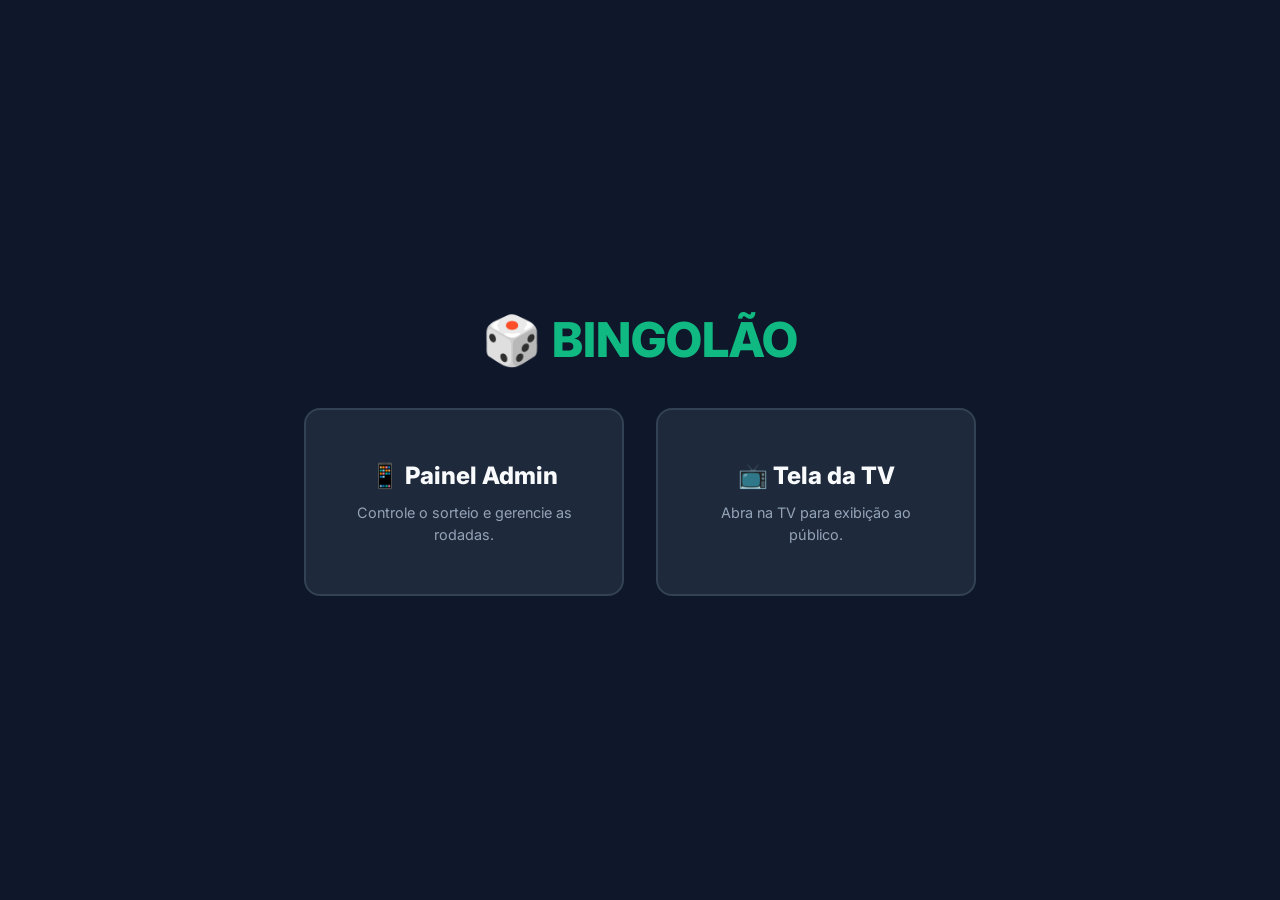
<file: index.html>
<!DOCTYPE html>
<html lang="pt-BR">

<head>
    <meta charset="UTF-8">
    <meta name="viewport" content="width=device-width, initial-scale=1.0">
    <title>BINGOLÃO</title>
    <meta name="apple-mobile-web-app-capable" content="yes">
    <meta name="apple-mobile-web-app-status-bar-style" content="black-translucent">
    <meta name="mobile-web-app-capable" content="yes">
    <meta name="theme-color" content="#0f172a">
    <link rel="stylesheet" href="shared/css/style.css">
    <link rel="manifest" href="manifest.json">
    <style>
        .portal-container {
            display: flex;
            flex-direction: column;
            align-items: center;
            justify-content: center;
            min-height: 100vh;
            text-align: center;
        }

        .portal-title {
            font-size: 3rem;
            margin-bottom: 2rem;
            color: var(--primary-color);
        }

        .portal-links {
            display: flex;
            gap: 2rem;
        }

        .portal-card {
            background-color: var(--panel-bg);
            padding: 3rem;
            border-radius: 16px;
            text-decoration: none;
            color: var(--text-color);
            border: 2px solid var(--border-color);
            transition: border-color 0.2s, transform 0.2s;
            width: 250px;
        }

        .portal-card:hover {
            border-color: var(--primary-color);
            transform: translateY(-5px);
        }

        .portal-card h2 {
            font-size: 1.5rem;
            margin-bottom: 0.5rem;
        }

        .portal-card p {
            color: var(--muted-color);
            font-size: 0.9rem;
        }
    </style>
</head>

<body>
    <div class="portal-container">
        <h1 class="portal-title">🎲 BINGOLÃO</h1>
        <div class="portal-links">
            <a href="admin/index.html" class="portal-card" target="_blank">
                <h2>📱 Painel Admin</h2>
                <p>Controle o sorteio e gerencie as rodadas.</p>
            </a>
            <a href="tv/index.html" class="portal-card" target="_blank">
                <h2>📺 Tela da TV</h2>
                <p>Abra na TV para exibição ao público.</p>
            </a>
        </div>
    </div>
</body>

</html>
</file>
<file: shared/css/style.css>
/* shared/css/style.css */
@import url('https://fonts.googleapis.com/css2?family=Inter:wght@400;600;800;900&display=swap');

:root {
    --bg-color: #0f172a;
    /* Slate 900 */
    --text-color: #f8fafc;
    /* Slate 50 */
    --primary-color: #10b981;
    /* Emerald 500 */
    --primary-dark: #059669;
    /* Emerald 600 */
    --secondary-color: #3b82f6;
    /* Blue 500 */
    --danger-color: #ef4444;
    /* Red 500 */
    --panel-bg: #1e293b;
    /* Slate 800 */
    --border-color: #334155;
    /* Slate 700 */
    --muted-color: #94a3b8;
    /* Slate 400 */

    font-family: 'Inter', system-ui, -apple-system, sans-serif;
}

* {
    box-sizing: border-box;
    margin: 0;
    padding: 0;
}

body {
    background-color: var(--bg-color);
    color: var(--text-color);
    line-height: 1.5;
    -webkit-font-smoothing: antialiased;
}

h1,
h2,
h3,
h4 {
    font-weight: 800;
}

button {
    font-family: inherit;
    cursor: pointer;
    border: none;
    outline: none;
    border-radius: 8px;
    font-weight: 600;
    transition: transform 0.1s, opacity 0.2s;
}

button:active {
    transform: scale(0.98);
}

button:disabled {
    opacity: 0.5;
    cursor: not-allowed;
    transform: none;
}

/* Utils */
.container {
    max-width: 1200px;
    margin: 0 auto;
    padding: 1rem;
}

.text-center {
    text-align: center;
}

.mt-4 {
    margin-top: 1rem;
}

.mb-4 {
    margin-bottom: 1rem;
}

.flex {
    display: flex;
}

.flex-col {
    display: flex;
    flex-direction: column;
}

.items-center {
    align-items: center;
}

.justify-center {
    justify-content: center;
}

.gap-2 {
    gap: 0.5rem;
}

.gap-4 {
    gap: 1rem;
}

/* Buttons */
.btn {
    padding: 0.75rem 1.5rem;
    font-size: 1rem;
    background-color: var(--panel-bg);
    color: var(--text-color);
    border: 1px solid var(--border-color);
}

.btn-primary {
    background-color: var(--primary-color);
    color: #fff;
    border: none;
    font-size: 1.25rem;
    padding: 1rem 2rem;
}

.btn-danger {
    background-color: var(--danger-color);
    color: #fff;
    border: none;
}

.btn-warning {
    background-color: #f39c12;
    color: #fff;
    border: none;
}

/* TV Overlay */
.tv-overlay {
    position: fixed;
    top: 0;
    left: 0;
    width: 100vw;
    height: 100vh;
    background-color: var(--primary-color);
    color: white;
    display: flex;
    flex-direction: column;
    align-items: center;
    justify-content: center;
    text-align: center;
    /* FORÇA O TEXTO A FICAR NO MEIO */
    padding: 2rem;
    /* IMPEDE O TEXTO DE COLAR NAS BORDAS */
    box-sizing: border-box;
    z-index: 9999;
    opacity: 0;
    pointer-events: none;
    transition: opacity 0.5s ease-in-out;
}

.tv-overlay.visible {
    opacity: 1;
    pointer-events: all;
}

.tv-overlay h1 {
    font-size: 5rem;
    margin-bottom: 1rem;
    text-transform: uppercase;
    text-shadow: 0 4px 12px rgba(0, 0, 0, 0.3);
}

.tv-overlay h2 {
    font-size: 10rem;
    margin-bottom: 2rem;
    text-shadow: 0 4px 20px rgba(0, 0, 0, 0.4);
}

.tv-overlay p {
    font-size: 3rem;
    font-weight: 600;
    opacity: 0.9;
}

/* Modals */
.modal-overlay {
    position: fixed;
    top: 0;
    left: 0;
    width: 100vw;
    height: 100vh;
    background-color: rgba(0, 0, 0, 0.8);
    display: flex;
    align-items: center;
    justify-content: center;
    z-index: 10000;
    opacity: 0;
    pointer-events: none;
    transition: opacity 0.2s ease;
}

.modal-overlay.visible {
    opacity: 1;
    pointer-events: all;
}

.modal-content {
    background-color: var(--panel-bg);
    padding: 1.5rem;
    border-radius: 8px;
    width: 90%;
    max-width: 400px;
    border: 1px solid var(--border-color);
    display: flex;
    flex-direction: column;
    gap: 1rem;
    color: var(--text-color);
}

.modal-content h3 {
    margin: 0;
    font-size: 1.2rem;
}

.modal-content p {
    margin: 0;
    font-size: 0.95rem;
    color: var(--muted-color);
    line-height: 1.4;
}

.modal-buttons {
    display: flex;
    gap: 0.5rem;
    justify-content: flex-end;
    margin-top: 1rem;
}

/* =========================================
   AJUSTES DE UX - PORTAL E INPUTS ADMIN
   ========================================= */

/* 1. Ajuste dos Cards do Portal (Versão Desktop) */
.portal-card {
    width: 320px !important;
    /* Aumenta a largura para caber o texto */
}

.portal-card h2 {
    white-space: nowrap !important;
    /* Proíbe o título de quebrar a linha */
}

/* 2. Tamanho e Fonte do Input Manual */
#input-manual {
    font-size: 1.0rem !important;
    padding: 0.5rem !important;
    text-align: center !important;
    border-radius: 8px !important;
    border: 2px solid var(--primary-color) !important;
    min-width: 100px !important;
    height: 56px !important;
    box-sizing: border-box !important;
}

/* Tamanho focado nos Inputs de Configuração (Min e Max) */
#input-range-min,
#input-range-max {
    font-size: 1.5rem !important;
    padding: 0.5rem !important;
    text-align: center !important;
    border-radius: 8px !important;
    border: 2px solid var(--primary-color) !important;
    width: 70px !important;
    min-width: 70px !important;
    height: 56px !important;
    box-sizing: border-box !important;
}

/* Ajuste para o botão manual não quebrar o layout */
#input-manual+button {
    height: 56px !important;
    font-size: 1.1rem !important;
}

/* 3. Correção da Posição dos Botões nas Rodadas Anteriores (Admin) */
.closed-round-item {
    flex-direction: column !important;
    align-items: stretch !important;
    gap: 0.5rem !important;
}

.closed-round-item>div:first-child {
    line-height: 1.3 !important;
    width: 100% !important;
}

.closed-round-item>div:last-child {
    width: 100% !important;
    justify-content: flex-end !important;
    /* Empurra os botões para a direita */
}

/* 4. Correção da Tela Principal (Portal) para Celulares */
@media (max-width: 768px) {

    body {
        overflow-x: hidden;
    }

    .portal-links {
        display: flex !important;
        flex-direction: column !important;
        align-items: center !important;
        gap: 1.5rem !important;
        width: 100% !important;
        padding: 0 1.5rem !important;
        box-sizing: border-box !important;
    }

    .portal-card {
        width: 100% !important;
        max-width: 320px !important;
        padding: 2rem !important;
        box-sizing: border-box !important;
    }
}

/* <--- Fim do @media mobile! Tudo que está ABAIXO disso vale para telas grandes também */

/* =========================================
   AJUSTES DE CORES DA TV (TEXTOS EM BRANCO)
   ========================================= */

/* Força o Nome da Rodada a ficar Branco Puro e em Negrito */
#tv-round-title {
    color: #ffffff !important;
    font-weight: 900 !important;
    text-shadow: 0 2px 10px rgba(0, 0, 0, 0.5) !important;
    /* Dá um sombreado para destacar mais */
}

/* Força os títulos "Números Sorteados" e "Rodadas Anteriores" a ficarem brancos */
/* (Pega qualquer título h2, h3 ou classe de título dentro da tela da TV) */
.tv-container h2,
.tv-container h3,
.section-title,
[id^="tv-"] h3 {
    color: #ffffff !important;
    opacity: 1 !important;
}
</file>
